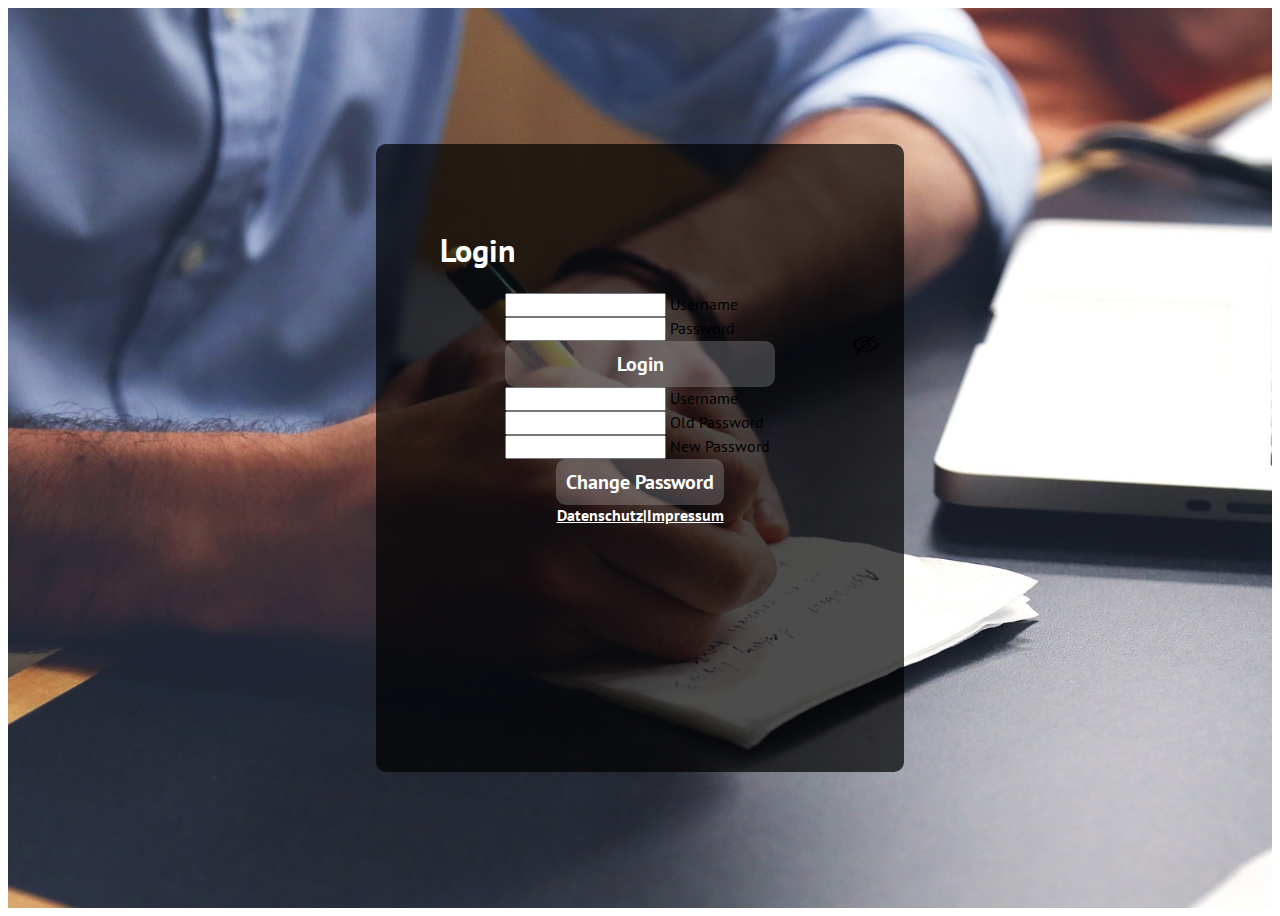
<file: index.html>
<!DOCTYPE html>
<html lang="de">

<head>
    <meta charset="UTF-8">
    <meta http-equiv="X-UA-Compatible" content="IE=edge">
    <meta name="viewport" content="width=device-width, initial-scale=1.0">
    <title>Join-Login</title>
    <link href="https://cdn.jsdelivr.net/npm/bootstrap@5.2.0/dist/css/bootstrap.min.css" rel="stylesheet" integrity="sha384-gH2yIJqKdNHPEq0n4Mqa/HGKIhSkIHeL5AyhkYV8i59U5AR6csBvApHHNl/vI1Bx" crossorigin="anonymous">
    <link rel="icon" href="img/joinlogo.png">
    <link rel="stylesheet" href="css/style.css">
    <link rel="stylesheet" href="css/fonts.css">
    <script src="/scripts/mini_backend.js"></script>
    <script src="/scripts/script.js"></script>
    <script src="scripts/addTask.js"></script>
</head>

<body onload="loadDataBase()" class="flex-center">
    <img class="img-design" src="img/background.jpg" alt="">
    <div class="login-container">
        <h1 class="mb-3"><b>Login</b></h1>
        <form id="loginScreen" onsubmit="login(); return false;" class="form-design">
            <div class="form-floating mb-3">
                <input id="userName" type="text" class="form-control" required>
                <label for="floatingInput">Username</label>
            </div>
            <div class="form-floating mb-3">
                <input id="userPassword" type="password" class="form-control" value="" required>
                <label for="userPassword">Password</label>
                <span class="password-design" onclick="password_show_hide();">
                    <img class="eye-img-design d-none" id="show_eye" src="img/show.png" alt="">
                    <img class="eye-img-design" id="hide_eye" src="img/hide.png" alt="">
                </span>
            </div>
            <button class="form-floating login-btn-design"><b>Login</b></button>
            <span id="noUser" class="mb-3 mt-3 d-none ">Your username or password is incorrect.</span>
        </form>
        <form id="changePasswordScreen" onsubmit="changePassword(); return false;" class="form-design d-none">
            <div class="form-floating mb-3">
                <input id="checkUserName" type="text" class="form-control" required>
                <label for="floatingInput">Username</label>
            </div>
            <div class="form-floating mb-3">
                <input id="oldPassword" type="password" class="form-control" value="" required>
                <label for="floatingPassword">Old Password</label>
            </div>
            <div class="form-floating mb-3">
                <input id="newUserPassword" type="password" class="form-control" value="" required>
                <label for="floatingPassword">New Password</label>
            </div>
            <button class="login-btn-design"><b>Change Password</b></button>
        </form>
        <div id="extras" class="flex-center mt-5">
            <a class="extra me-4" href="datenschutz.html" target="_blank">Datenschutz</a>
            <span class="line me-4">|</span>
            <a class="extra" href="impressum.html" target="_blank">Impressum</a>
        </div>
    </div>
</body>



</html>
</file>
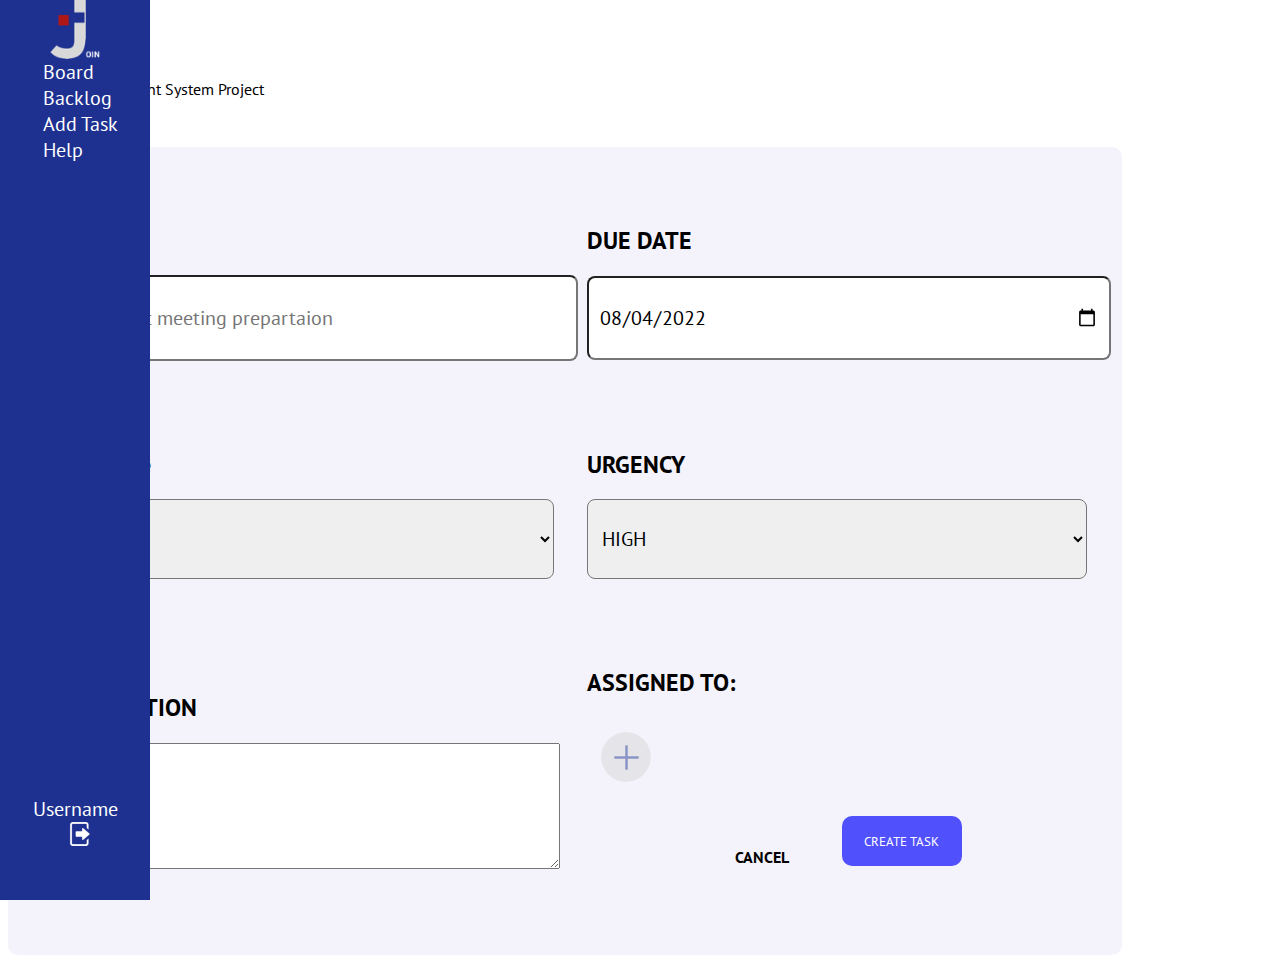
<file: addTask.html>
<!DOCTYPE html>
<html lang="de">

<head>
    <meta charset="UTF-8">
    <meta http-equiv="X-UA-Compatible" content="IE=edge">
    <meta name="viewport" content="width=device-width, initial-scale=1.0">
    <title>add Task</title>
    <link rel="icon" href="img/joinlogo.png">
    <link href="https://cdn.jsdelivr.net/npm/bootstrap@5.2.0/dist/css/bootstrap.min.css" rel="stylesheet"
        integrity="sha384-gH2yIJqKdNHPEq0n4Mqa/HGKIhSkIHeL5AyhkYV8i59U5AR6csBvApHHNl/vI1Bx" crossorigin="anonymous">
    <link rel="icon" href="img/joinlogo.png">
    <link rel="stylesheet" href="css/style.css">
    <link rel="stylesheet" href="css/fonts.css">
    <link rel="stylesheet" href="css/board.css">
    <link rel="stylesheet" href="templates/header.css">
    <link rel="stylesheet" href="css/addtask.css">
    <script src="/scripts/mini_backend.js"></script>
    <script src="/scripts/script.js"></script>
    <script src="scripts/addTask.js"></script>
    <script src="scripts/board.js"></script>
    <script src="templates/includeHTML.js"></script>
    <script src="templates/header.js"></script>
</head>



<body class="d-flex" onload="init(); loadDataBase();">

    <div class="header-include-html" include-html="templates/header.html">
    </div>

    <div class="mainAddTaskContainer py-4 px-3">

        <div class="addTask-headline">
            <h2 class="mb-0 fw-bold">Add Task</h2>
            <span class="text-primary">Learning Management System Project</span>
        </div>
        <div class=" addTask content-bg">
            <form onsubmit="createdTask(); return false">
                <div class="inputFielder">
                    <h2 class="w-50 fs-5 fw-bold text-primary">Title</h2>
                    <input required type="text" placeholder="Managent meeting prepartaion" name="" id="title">
                </div>
                <div class="inputFielder">
                    <h2 class="w-50 fs-5 fw-bold text-primary"> DUE DATE</h2>
                    <input required type="date" value="2022-08-04" name="" id="date">
                </div>

                <div class="inputFielder">
                    <h2 class="w-50 fs-5 fw-bold text-primary">Categorie</h2>
                    <select id="categorie" size="1">
                        <option>Sale</option>
                        <option>Product</option>
                        <option>Marketing</option>
                    </select>
                </div>
                <div class="inputFielder">
                    <h2 class="w-50 fs-5 fw-bold text-primary">URGENCY</h2>
                    <select id="prio" size="1">
                        <option>HIGH</option>
                        <option>MIDDLE</option>
                        <option>LOW</option>
                    </select>
                </div>
                <div class="inputFielder">
                    <h2 class="w-50 fs-5 fw-bold text-primary">DESCRIPTION</h2>
                    <textarea required name="" cols="50" id="description"></textarea>
                </div>

                <div class="inputFielder assignedContainer">
                    <h2 class="fs-5 fw-bold text-primary">ASSIGNED TO: <span id="AssignedName"></span> </h2>
                    <div class="assign-to-design"><img class="avatar" src="img/icon plus.png" onclick="EmployeePicker()"
                            alt="">
                        <div class="all-users-design">
                            <ul id="NameFromEmployess"></ul>
                        </div>
                        <div class="buttons">
                            <a href="addTask.html">
                                <p class="cancelButton">CANCEL</p>
                            </a>
                            <button disabled id="createdButton" class="createButton">CREATE TASK</button>
                        </div>
                    </div>
                </div>
            </form>
        </div>
    </div>

</body>

</html>
</file>
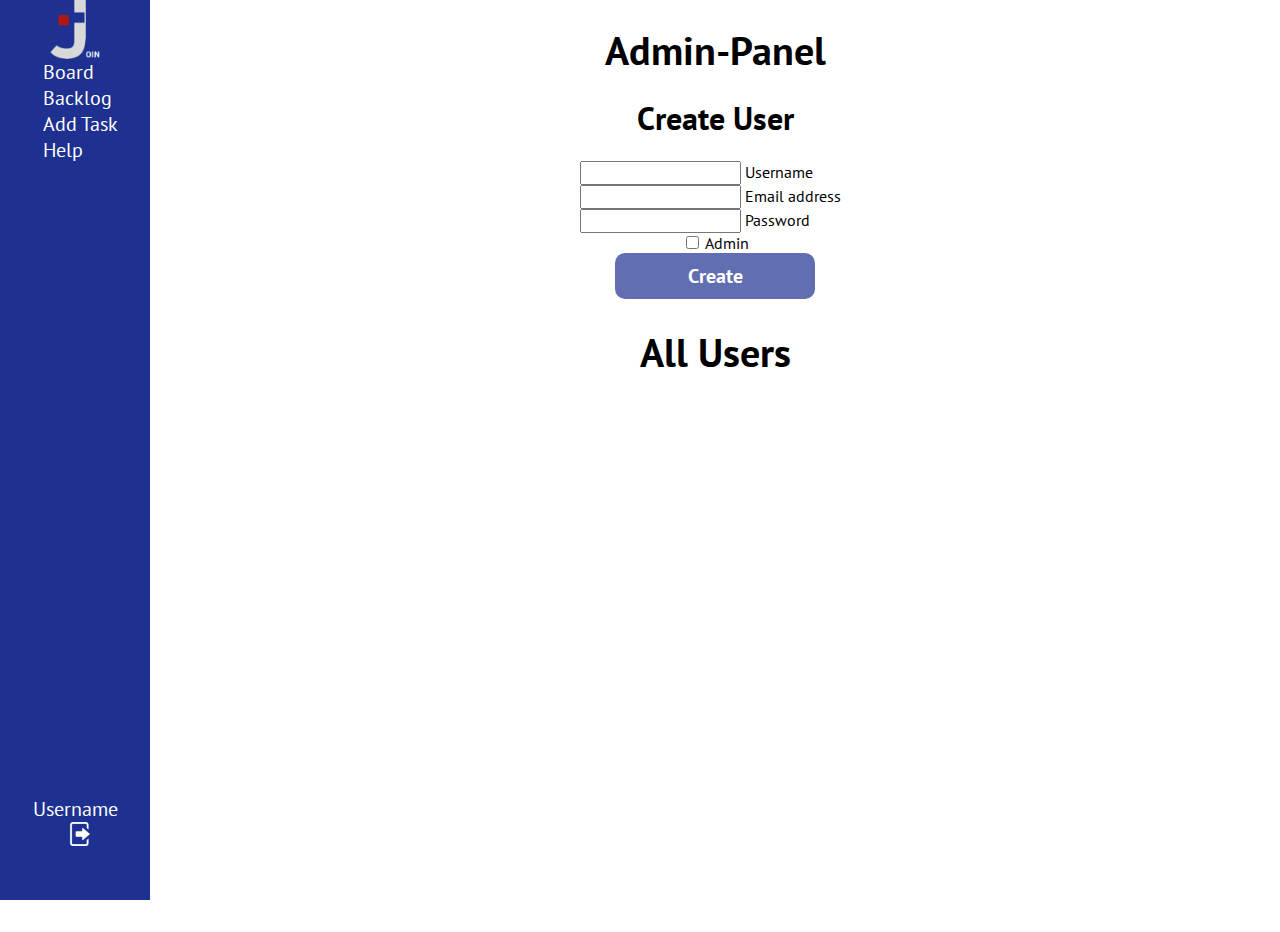
<file: admin-panel.html>
<!DOCTYPE html>
<html lang="en">

<head>
    <meta charset="UTF-8">
    <meta http-equiv="X-UA-Compatible" content="IE=edge">
    <meta name="viewport" content="width=device-width, initial-scale=1.0">
    <title>Join-Admin-Panel</title>
    <link rel="icon" href="img/joinlogo.png">
    <link href="https://cdn.jsdelivr.net/npm/bootstrap@5.2.0/dist/css/bootstrap.min.css" rel="stylesheet"
        integrity="sha384-gH2yIJqKdNHPEq0n4Mqa/HGKIhSkIHeL5AyhkYV8i59U5AR6csBvApHHNl/vI1Bx" crossorigin="anonymous">
    <link rel="stylesheet" href="css/style.css">
    <link rel="stylesheet" href="css/fonts.css">
    <link rel="stylesheet" href="templates/header.css">

    <script src="/scripts/mini_backend.js"></script>
    <script src="/scripts/script.js"></script>
    <script src="templates/includeHTML.js"></script>
    <script src="templates/header.js"></script>

</head>

<body onload="init(); loadDataBaseForPanel();">
    <div include-html="templates/header.html"></div>
    <div class="admin-panel-container">
        <span class="text-design mb-3"><b>Admin-Panel</b></span>
        <div class="admin-panel-inline-container">
            <div class="me-5 input-container">
                <h1 class="mb-3 flex-only-center">Create User</h1>
                <form onsubmit="createUser(); return false;" class="mb-3">
                    <div class="form-floating mb-3">
                        <input name="name" id="newUserName" type="text" class="form-control">
                        <label for="floatingInput">Username</label>
                    </div>
                    <div class="form-floating mb-3">
                        <input name="email" id="newUserEmail" type="email" class="form-control">
                        <label for="floatingInput">Email address</label>
                    </div>
                    <div class="form-floating">
                        <input name="password" id="newUserPassword" type="password" class="form-control">
                        <label for="floatingPassword">Password</label>
                    </div>
                    <div class="flex-only-center mt-3">
                        <div class="form-check">
                            <input id="isAdmin" class="form-check-input" type="checkbox">
                            <label class="form-check-label" for="flexCheckDefault">Admin</label>
                        </div>
                    </div>
                    <div class="flex-only-center">
                        <button class="create-btn-design mt-3 mb-3"><b>Create</b></button>
                    </div>
                </form>
            </div>

            <div class="all-users-container">
                <h1 class="text-design mb-3 flex-only-center">All Users </h1>
                <div class="flex-around">
                    <div id="allUsers"></div>
                </div>
            </div>
        </div>
    </div>
</body>

</html>
</file>
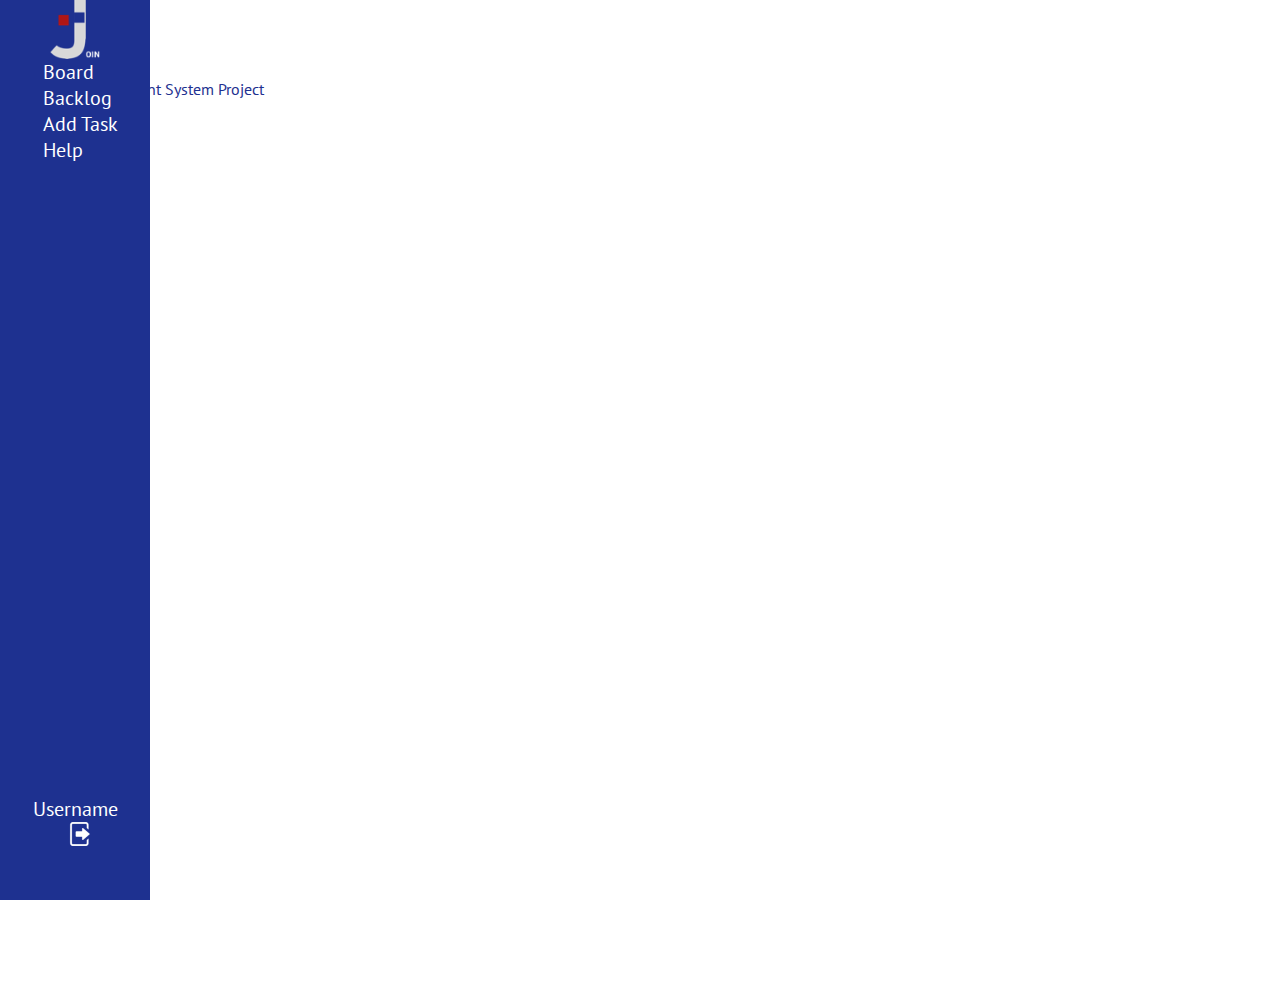
<file: backlog.html>
<!DOCTYPE html>
<html lang="en">

<head>
    <meta charset="UTF-8">
    <meta http-equiv="X-UA-Compatible" content="IE=edge">
    <meta name="viewport" content="width=device-width, initial-scale=1.0">
    <title>Join</title>
    <link rel="icon" href="img/joinlogo.png">
    <link href="https://cdn.jsdelivr.net/npm/bootstrap@5.2.0/dist/css/bootstrap.min.css" rel="stylesheet"
        integrity="sha384-gH2yIJqKdNHPEq0n4Mqa/HGKIhSkIHeL5AyhkYV8i59U5AR6csBvApHHNl/vI1Bx" crossorigin="anonymous">
    <link rel="stylesheet" href="css/style.css">
    <link rel="stylesheet" href="css/fonts.css">
    <link rel="stylesheet" href="templates/header.css">
    <script src="/scripts/mini_backend.js"></script>
    <script src="/scripts/script.js"></script>
    <script src="/scripts/addTask.js"></script>
    <script src="/scripts/backlog.js"></script>
    <script src="/templates/includeHTML.js"></script>
    <script src="/templates/header.js"></script>

</head>

<body class="d-flex" onload="init(); loadDataBase(); loadBacklog();">
    <div include-html="templates/header.html" class="header-template"></div>
    <main class="bl-w-100 pt-4 px-3">
        <!-- HEADER -->
        <div class="pb-5">
            <h2 class="mb-0 fw-bold">Backlog</h2>
            <span class="primary-text">Learning Management System Project</span>
        </div>
        <div class="d-flex justify-content-between">
            <div class="bl-w-50 d-flex">
                <h3 class="bl-w-75 fs-5 fw-bold primary-text">ASSIGNED TO</h3>
                <h3 class="bl-w-25 fs-5 fw-bold primary-text d-flex justify-content-center">CATEGORY</h3>
            </div>
            <h3 class="h-details w-50 fs-5 fw-bold primary-text d-flex justify-content-end">DETAILS</h3>
        </div>
        <!-- MAIN-CONTENT -->
        <div id="bl-content" style="height: calc(100vh - 166.39px); overflow-y: auto;">
            <!-- JAVASCRIPT RENDERING -->
        </div>
    </main>
</body>

</html>
</file>
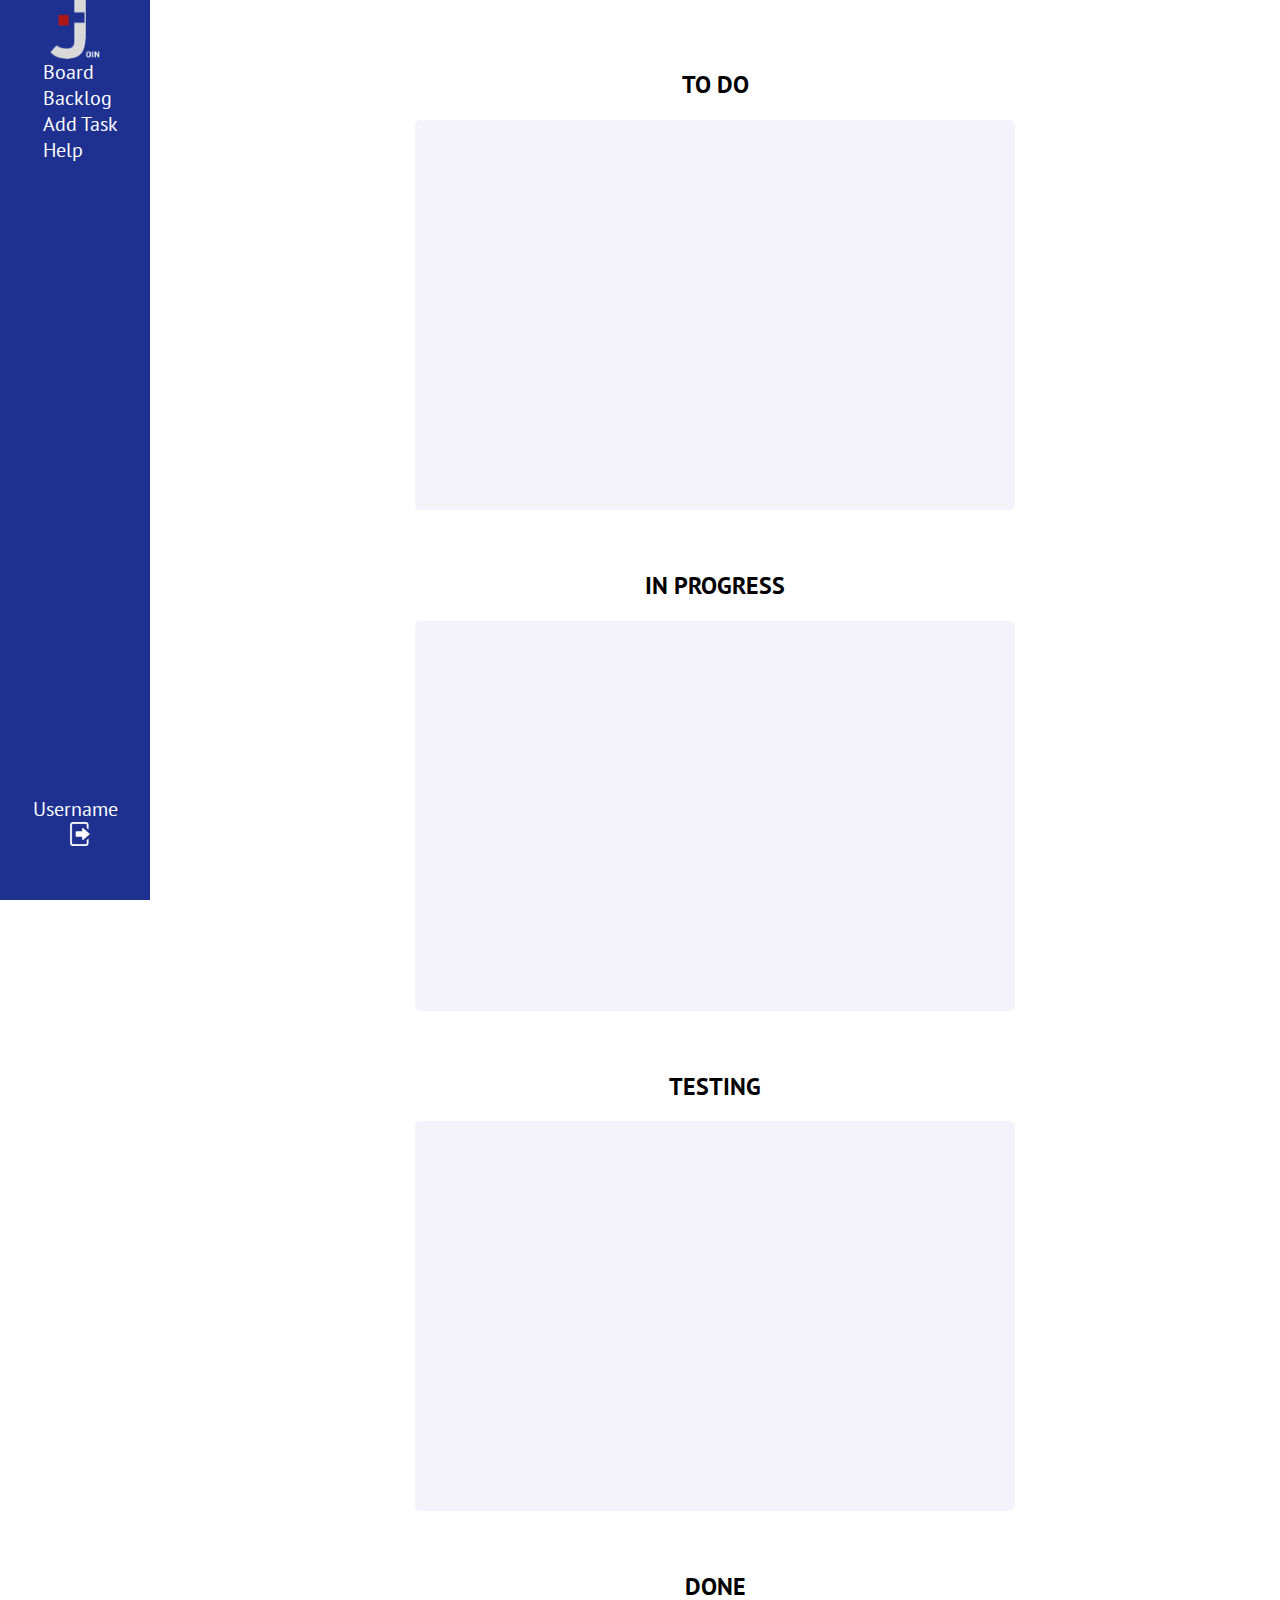
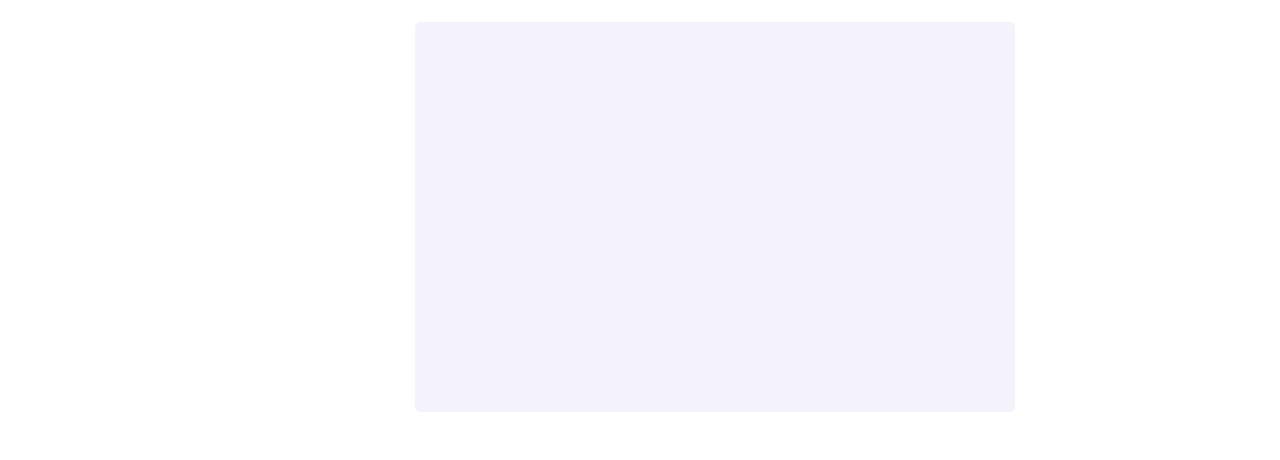
<file: board.html>
<!DOCTYPE html>
<html lang="de">

<head>
    <meta charset="UTF-8">
    <meta http-equiv="X-UA-Compatible" content="IE=edge">
    <meta name="viewport" content="width=device-width, initial-scale=1.0">
    <title>Join</title>
    <link href="https://cdn.jsdelivr.net/npm/bootstrap@5.2.0/dist/css/bootstrap.min.css" rel="stylesheet"
        integrity="sha384-gH2yIJqKdNHPEq0n4Mqa/HGKIhSkIHeL5AyhkYV8i59U5AR6csBvApHHNl/vI1Bx" crossorigin="anonymous">
    <link rel="icon" href="img/joinlogo.png">
    <link rel="stylesheet" href="css/style.css">
    <link rel="stylesheet" href="css/fonts.css">
    <link rel="stylesheet" href="css/board.css">
    <link rel="stylesheet" href="templates/header.css">
    <script src="/scripts/mini_backend.js"></script>
    <script src="/scripts/script.js"></script>
    <script src="/scripts/board.js"></script>
    <script src="/scripts/addTask.js"></script>
    <script src="templates/includeHTML.js"></script>
    <script src="templates/header.js"></script>
</head>

<body onload="init(); loadDataBase(); loadAllTask(); loadBoard();">
    <div class="board">
        <div class="header-include-html" include-html="templates/header.html">
        </div>
        <div class=" all-boxes">
            <div class="div-todo-progress">
                <div class="board-box">
                    <div class="text-center">
                        <h2>
                            <b>
                                TO DO
                            </b>
                        </h2>
                    </div>
                    <div class="box-frame-top">
                    </div>
                    <div class="board-content" id="todo" ondrop="moveto('todo')" ondragover="allowDrop(event)">
                    </div>
                    <div class="box-frame-bottom">
                    </div>
                </div>
                <div class="board-box">
                    <div class="text-center">
                        <h2>
                            <b>
                                IN PROGRESS
                            </b>
                        </h2>
                    </div>
                    <div class="box-frame-top">
                    </div>
                    <div class="board-content" id="inProgress" ondrop="moveto('inProgress')" ondragover="allowDrop(event)">
                    </div>
                    <div class="box-frame-bottom">
                    </div>
                </div>
            </div>
            <div class="div-testing-Done">
                <div class="board-box">
                    <div class="text-center">
                        <h2>
                            <b>
                                TESTING
                            </b>
                        </h2>
                    </div>
                    <div class="box-frame-top">
                    </div>
                    <div class="board-content" id="testing" ondrop="moveto('testing')" ondragover="allowDrop(event)">
                    </div>
                    <div class="box-frame-bottom">
                    </div>
                </div>
                <div class="board-box">
                    <div class="text-center">
                        <h2>
                            <b>
                                DONE
                            </b>
                        </h2>
                    </div>
                    <div class="box-frame-top">
                    </div>
                    <div class="board-content" id="done" ondrop="moveto('done')" ondragover="allowDrop(event)">
                    </div>
                    <div class="box-frame-bottom">
                    </div>
                </div>
            </div>
        </div>
    </div>
</body>

</html>
</file>
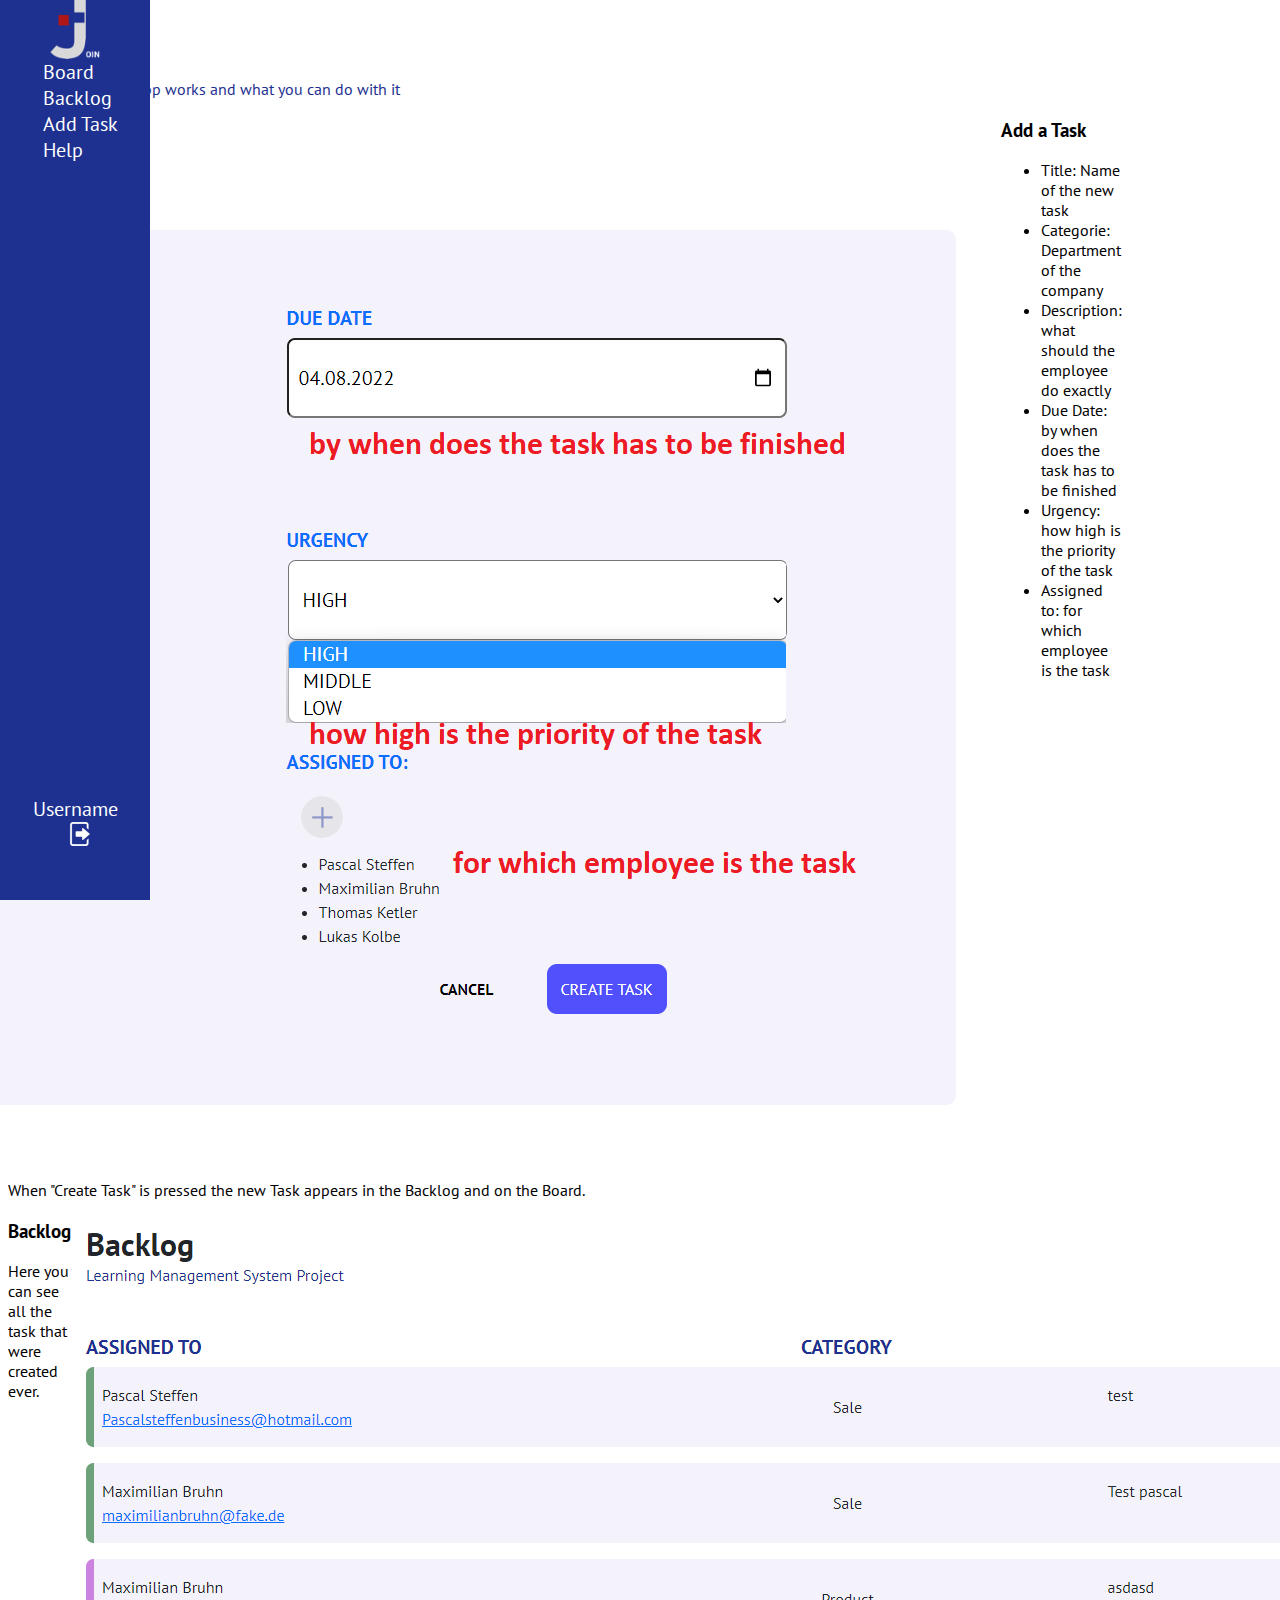
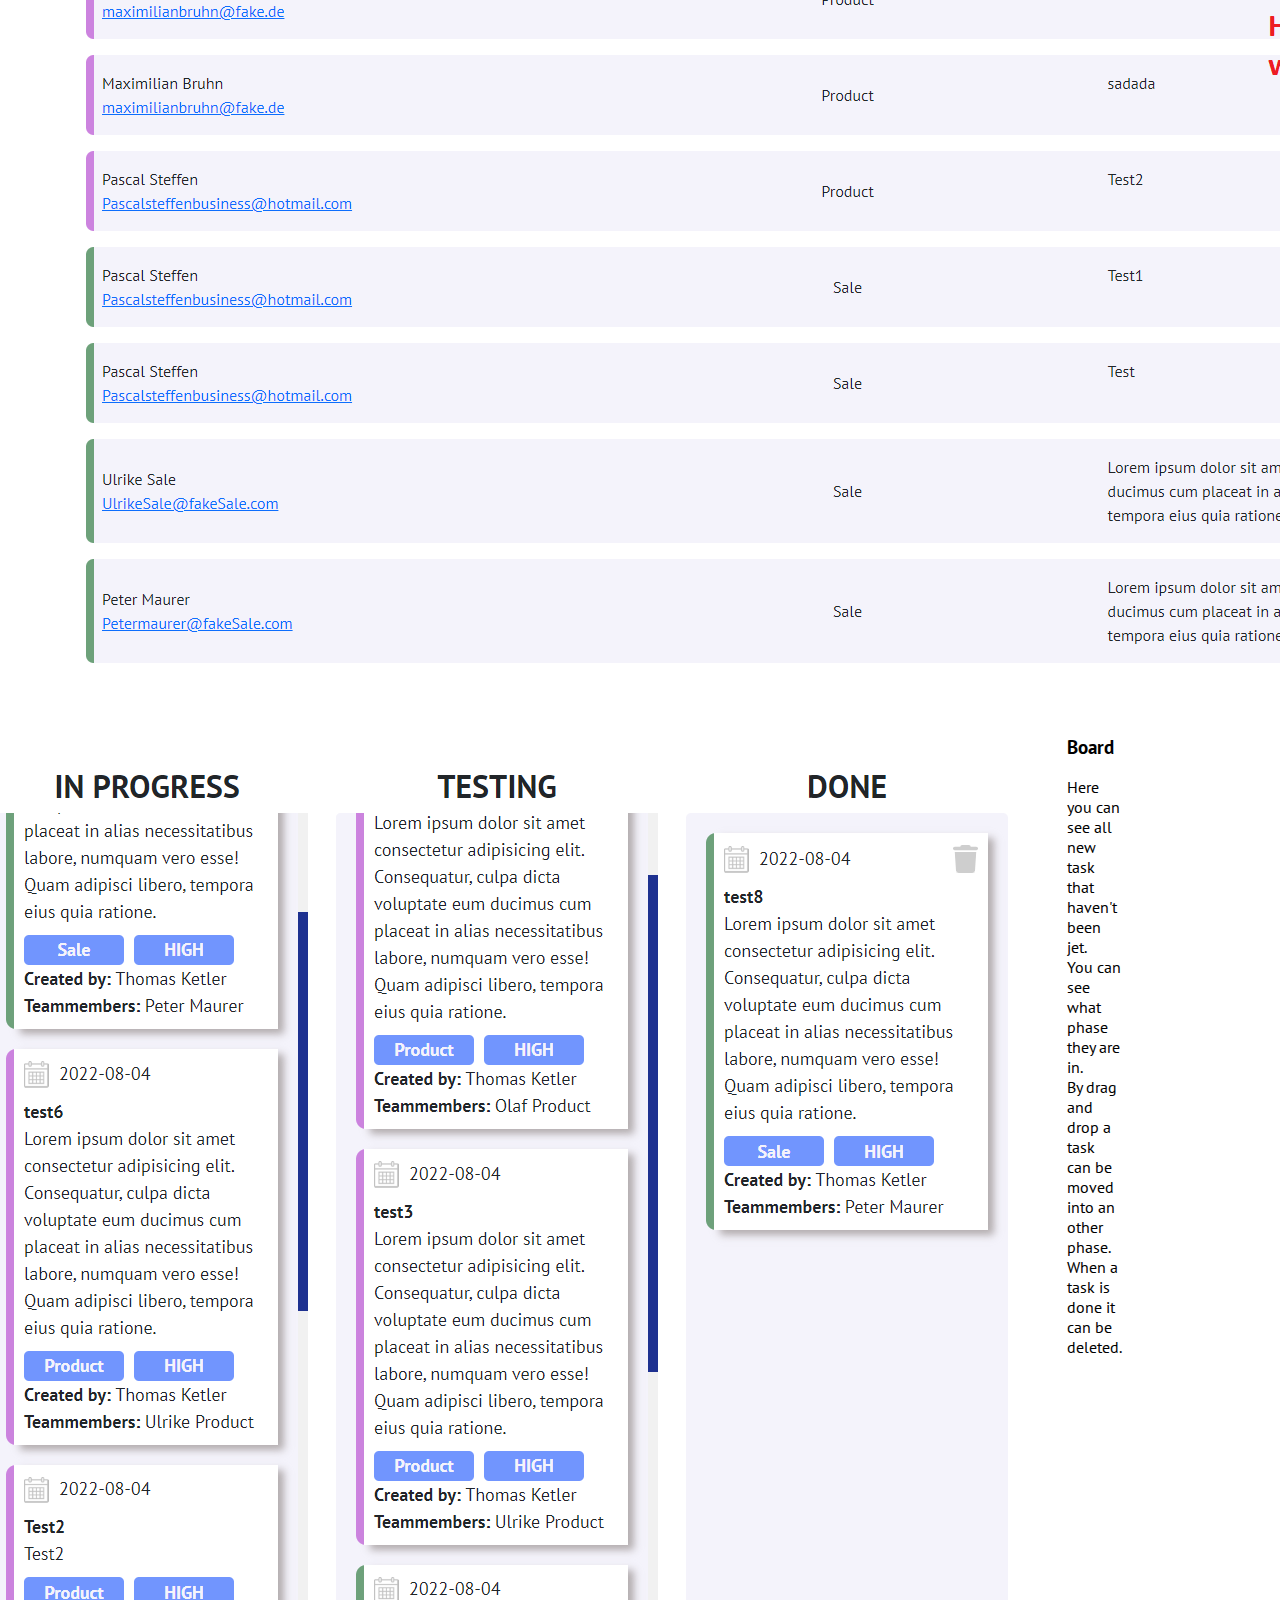
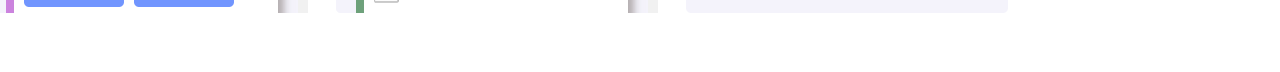
<file: help.html>
<!DOCTYPE html>
<html lang="en">

<head>
    <meta charset="UTF-8">
    <meta http-equiv="X-UA-Compatible" content="IE=edge">
    <meta name="viewport" content="width=device-width, initial-scale=1.0">
    <title>Help</title>
    <link rel="icon" href="img/joinlogo.png">
    <link href="https://cdn.jsdelivr.net/npm/bootstrap@5.2.0/dist/css/bootstrap.min.css" rel="stylesheet"
        integrity="sha384-gH2yIJqKdNHPEq0n4Mqa/HGKIhSkIHeL5AyhkYV8i59U5AR6csBvApHHNl/vI1Bx" crossorigin="anonymous">
    <link rel="stylesheet" href="css/style.css">
    <link rel="stylesheet" href="css/fonts.css">
    <link rel="stylesheet" href="templates/header.css">
    <script src="/scripts/mini_backend.js"></script>
    <script src="/scripts/script.js"></script>
    <script src="/scripts/board.js"></script>
    <script src="/scripts/addTask.js"></script>
    <script src="templates/includeHTML.js"></script>
    <script src="templates/header.js"></script>
</head>

<body class="d-flex" onload="init(); loadDataBase(); loadAllTask();">
    <div include-html="templates/header.html" class="header-template"></div>
    <main class="bl-w-100 pt-4 px-3">
        <div class="pb-3">
            <h2 class="mb-0 fw-bold">How to...</h2>
            <span class="primary-text">Example how this app works and what you can do with it</span>
        </div>
        <div class="help-box-1">
            <div>
                <h3 class="mb-3">Add a Task</h3>
                <ul>
                    <li>Title: Name of the new task</li>
                    <li>Categorie: Department of the company</li>
                    <li>Description: what should the employee do exactly </li>
                    <li>Due Date: by when does the task has to be finished</li>
                    <li>Urgency: how high is the priority of the task</li>
                    <li>Assigned to: for which employee is the task</li>
                </ul>
            </div>
            <img class="w-75" src="img/help-addtask2.png">
        </div>
        <span>When "Create Task" is pressed the new Task appears in the Backlog and on the Board.</span>
        <div class="help-box-2 mt-4">
            <div>
                <h3 class="mb-3">Backlog</h3>
                <span>Here you can see all the task that were created ever.</span>
            </div>
            <img class="w-75" src="img/help-backlog2.png">
        </div>
        <div class="help-box-1 mt-4">
            <div>
                <h3 class="mb-3">Board</h3>
                <span>Here you can see all new task that haven't been jet.</span><br>
                <span>You can see what phase they are in.</span><br>
                <span>By drag and drop a task can be moved into an other phase.</span><br>
                <span>When a task is done it can be deleted.</span><br>

            </div>
            <img class="w-75" src="img/help-board.png">
        </div>
    </main>

</body>

</html>
</file>
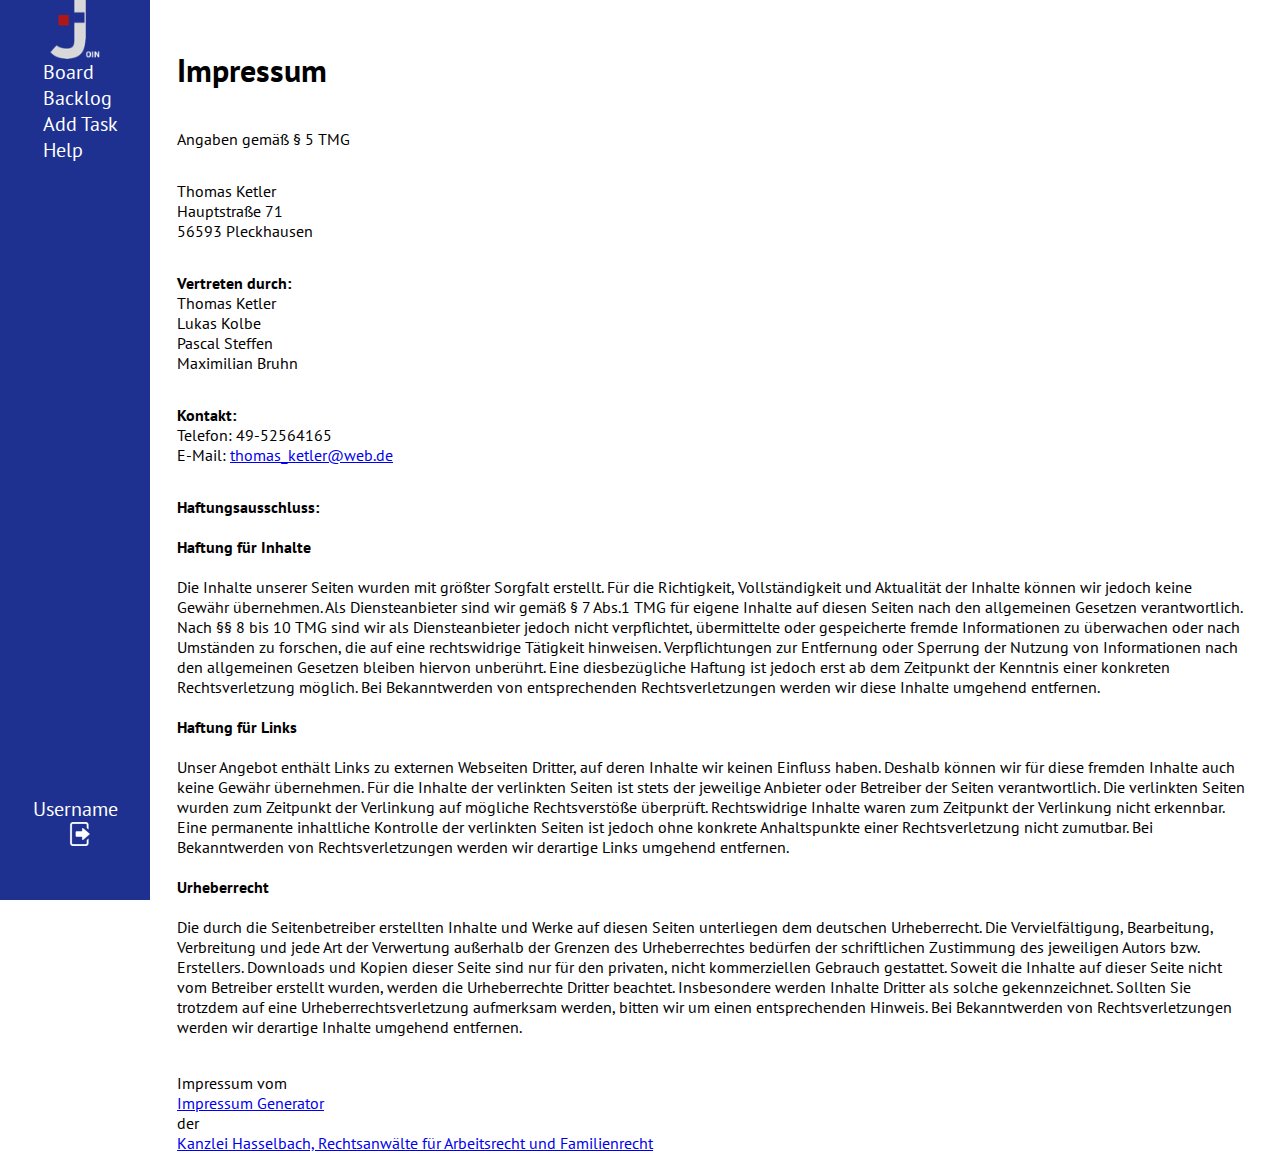
<file: Impressum.html>
<!DOCTYPE html>
<html lang="en">

<head>
    <meta charset="UTF-8">
    <meta http-equiv="X-UA-Compatible" content="IE=edge">
    <meta name="viewport" content="width=device-width, initial-scale=1.0">
    <title>Impressum</title>
    <link href="https://cdn.jsdelivr.net/npm/bootstrap@5.2.0/dist/css/bootstrap.min.css" rel="stylesheet"
        integrity="sha384-gH2yIJqKdNHPEq0n4Mqa/HGKIhSkIHeL5AyhkYV8i59U5AR6csBvApHHNl/vI1Bx" crossorigin="anonymous">
    <link rel="icon" href="img/joinlogo.png">
    <link rel="stylesheet" href="css/board.css">
    <link rel="stylesheet" href="css/style.css">
    <link rel="stylesheet" href="css/fonts.css">
    <link rel="stylesheet" href="templates/header.css">
    <script src="templates/includeHTML.js"></script>
    <script src="templates/header.js"></script>
</head>

<body onload="init()">
    <div class="board">
        <div class="header-include-html" include-html="templates/header.html">
        </div>
        <div class="header-impressum-datenschutz word-wrap">
            <h1>
                Impressum
            </h1>
            <p>
                Angaben gemäß § 5 TMG
            </p>
            <p>
                Thomas Ketler <br>
                Hauptstraße 71 <br>
                56593 Pleckhausen <br>
            </p>
            <p>
                <strong>
                    Vertreten durch:
                </strong><br>
                Thomas Ketler<br>
                Lukas Kolbe<br>
                Pascal Steffen<br>
                Maximilian Bruhn<br>
            </p>
            <p>
                <strong>
                    Kontakt:
                </strong><br>
                Telefon: 49-52564165<br>
                E-Mail:
                <a href='mailto:thomas_ketler@web.de'>thomas_ketler@web.de</a></br>
            </p>
            <p>
                <strong>
                    Haftungsausschluss: </strong><br>
                <br><strong>
                    Haftung für Inhalte
                </strong><br>
                <br>
                Die Inhalte unserer Seiten wurden mit größter Sorgfalt erstellt. Für die Richtigkeit, Vollständigkeit
                und Aktualität der Inhalte können wir
                jedoch keine Gewähr übernehmen. Als Diensteanbieter sind wir gemäß § 7 Abs.1 TMG für eigene Inhalte auf
                diesen Seiten nach den allgemeinen
                Gesetzen verantwortlich. Nach §§ 8 bis 10 TMG sind wir als Diensteanbieter jedoch nicht verpflichtet,
                übermittelte oder gespeicherte fremde
                Informationen zu überwachen oder nach Umständen zu forschen, die auf eine rechtswidrige Tätigkeit
                hinweisen. Verpflichtungen zur Entfernung
                oder Sperrung der Nutzung von Informationen nach den allgemeinen Gesetzen bleiben hiervon unberührt.
                Eine diesbezügliche Haftung ist jedoch
                erst ab dem Zeitpunkt der Kenntnis einer konkreten Rechtsverletzung möglich. Bei Bekanntwerden von
                entsprechenden Rechtsverletzungen werden
                wir diese Inhalte umgehend entfernen.
                <br><br><strong>
                    Haftung für Links
                </strong><br><br>
                Unser Angebot enthält Links zu externen Webseiten Dritter, auf deren Inhalte wir keinen Einfluss haben.
                Deshalb können wir für diese fremden
                Inhalte auch keine Gewähr übernehmen. Für die Inhalte der verlinkten Seiten ist stets der jeweilige
                Anbieter oder Betreiber der Seiten verantwortlich.
                Die verlinkten Seiten wurden zum Zeitpunkt der Verlinkung auf mögliche Rechtsverstöße überprüft.
                Rechtswidrige Inhalte waren zum Zeitpunkt der Verlinkung
                nicht erkennbar. Eine permanente inhaltliche Kontrolle der verlinkten Seiten ist jedoch ohne konkrete
                Anhaltspunkte einer Rechtsverletzung nicht zumutbar.
                Bei Bekanntwerden von Rechtsverletzungen werden wir derartige Links umgehend entfernen.
                <br><br><strong>
                    Urheberrecht
                </strong><br><br>
                Die durch die Seitenbetreiber erstellten Inhalte und Werke auf diesen Seiten unterliegen dem deutschen
                Urheberrecht. Die Vervielfältigung, Bearbeitung,
                Verbreitung und jede Art der Verwertung außerhalb der Grenzen des Urheberrechtes bedürfen der
                schriftlichen Zustimmung des jeweiligen Autors bzw. Erstellers.
                Downloads und Kopien dieser Seite sind nur für den privaten, nicht kommerziellen Gebrauch gestattet.
                Soweit die Inhalte auf dieser Seite nicht vom Betreiber
                erstellt wurden, werden die Urheberrechte Dritter beachtet. Insbesondere werden Inhalte Dritter als
                solche gekennzeichnet. Sollten Sie trotzdem auf eine
                Urheberrechtsverletzung aufmerksam werden, bitten wir um einen entsprechenden Hinweis. Bei Bekanntwerden
                von Rechtsverletzungen werden wir derartige Inhalte umgehend entfernen.
            </p><br>
            Impressum vom
            <a href="https://www.impressum-generator.de">
                Impressum Generator
            </a>
            der
            <a href="https://www.kanzlei-hasselbach.de/">
                Kanzlei Hasselbach, Rechtsanwälte für Arbeitsrecht und Familienrecht
            </a>
        </div>
    </div>
</body>

</html>
</file>
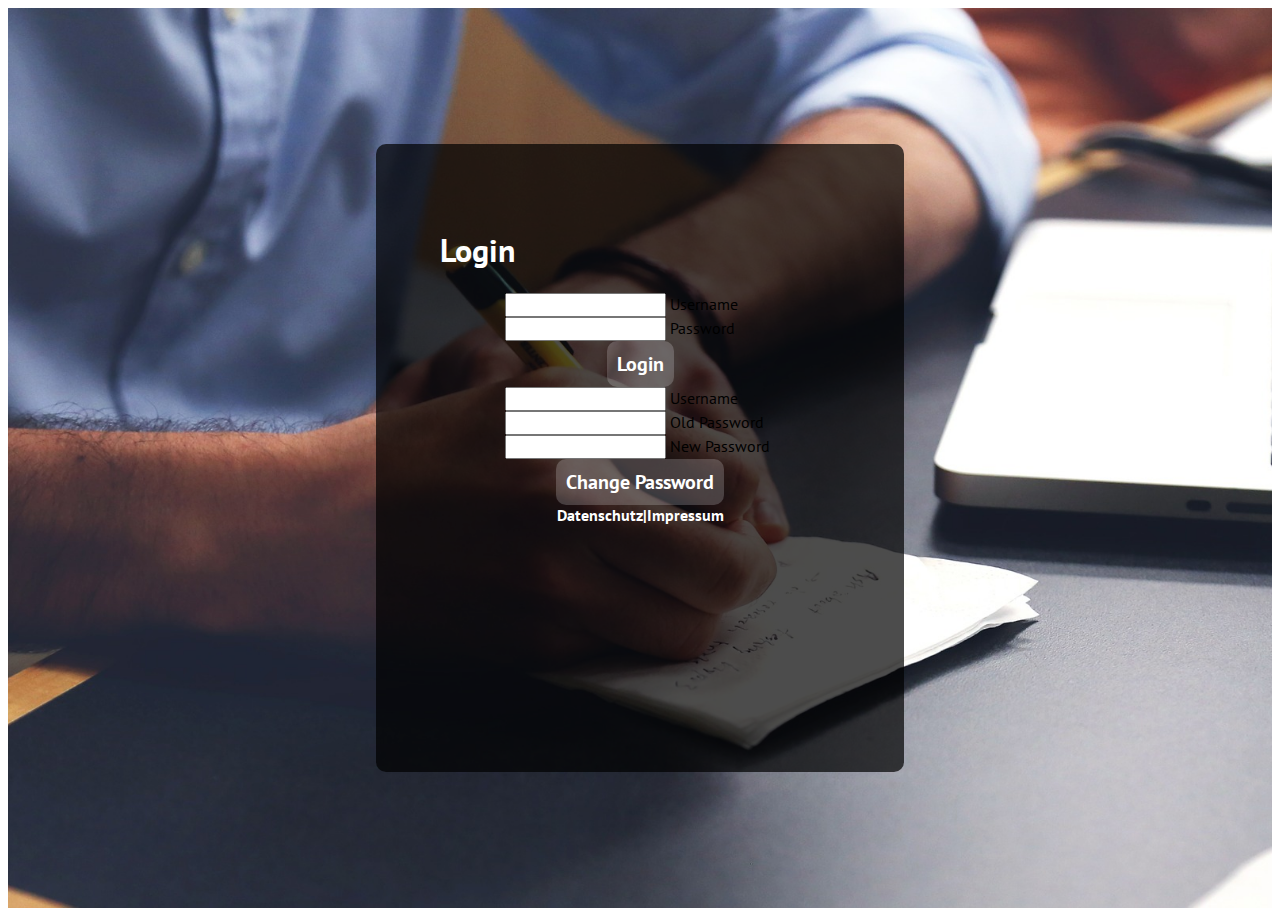
<file: login.html>
<!DOCTYPE html>
<html lang="de">

<head>
    <meta charset="UTF-8">
    <meta http-equiv="X-UA-Compatible" content="IE=edge">
    <meta name="viewport" content="width=device-width, initial-scale=1.0">
    <title>Join-Login</title>
    <link href="https://cdn.jsdelivr.net/npm/bootstrap@5.2.0/dist/css/bootstrap.min.css" rel="stylesheet" integrity="sha384-gH2yIJqKdNHPEq0n4Mqa/HGKIhSkIHeL5AyhkYV8i59U5AR6csBvApHHNl/vI1Bx" crossorigin="anonymous">
    <link rel="icon" href="img/joinlogo.png">
    <link rel="stylesheet" href="css/style.css">
    <link rel="stylesheet" href="css/fonts.css">
    <script src="/scripts/mini_backend.js"></script>
    <script src="/scripts/script.js"></script>
    <script src="scripts/addTask.js"></script>
</head>

<body onload="loadDataBase()" class="flex-center">
    <img class="img-design" src="img/background.jpg" alt="">
    <div class="login-container">
        <h1 class="mb-3"><b>Login</b></h1>
        <form id="loginScreen" onsubmit="login(); return false;" class="form-design">
            <div class="form-floating mb-3">
                <input id="userName" type="text" class="form-control" id="floatingInput" required>
                <label for="floatingInput">Username</label>
            </div>
            <div class="form-floating mb-3">
                <input id="userPassword" type="password" class="form-control" id="floatingPassword" value="" required>
                <label for="floatingPassword">Password</label>
            </div>
            <button class="login-btn-design"><b>Login</b></button>
            <span id="noUser" class="mb-3 mt-3 d-none ">This user does not exist!</span>
        </form>
        <form id="changePasswordScreen" onsubmit="changePassword(); return false;" class="form-design d-none">
            <div class="form-floating mb-3">
                <input id="checkUserName" type="text" class="form-control" id="floatingInput" required>
                <label for="floatingInput">Username</label>
            </div>
            <div class="form-floating mb-3">
                <input id="oldPassword" type="password" class="form-control" id="floatingPassword" value="" required>
                <label for="floatingPassword">Old Password</label>
            </div>
            <div class="form-floating mb-3">
                <input id="newUserPassword" type="password" class="form-control" id="floatingPassword" value="" required>
                <label for="floatingPassword">New Password</label>
            </div>
            <button class="login-btn-design"><b>Change Password</b></button>
        </form>
        <div id="extras" class="flex-center mt-5">
            <span class="extra me-4">Datenschutz</span>
            <span class="line me-4">|</span>
            <span class="extra">Impressum</span>
        </div>
    </div>
</body>



</html>
</file>
<file: css/style.css>
* {
    font-family: 'PT Sans';
}

body {
    box-sizing: border-box;
}

.d-none {
    display: none;
}

.width-100 {
    width: 100%;
}

.text-center {
    text-align: center;
}

.flex-wrap {
    flex-wrap: wrap;
}

.word-wrap {
    word-wrap: break-word;
}

.align-center {
    align-items: center;
}

.object-fit {
    object-fit: contain;
}

.mr-10 {
    margin-right: 10px;
}

.mt-10 {
    margin-top: 10px;
}


/*Colors*/

.bg-blue {
    background-color: rgb(113, 149, 254);
}

.Product {
    background-color: rgb(204, 131, 223);
}

.Marketing {
    background-color: rgb(252, 176, 118);
}

.Sale {
    background-color: rgb(109, 161, 122);
}


/* Image */

.img-20 {
    width: 20px;
}

.img-25 {
    width: 25px;
}

.img-50 {
    width: 50px;
}

.img-75 {
    width: 75px;
}

.img-100 {
    width: 100px;
}

.img-150 {
    width: 150px;
}

.img-200 {
    width: 200px;
}

.img-250 {
    width: 250px;
}

.img-500 {
    width: 500px;
}


/* Backlog */

.primary-text {
    color: #1E3190;
}

.header-template {
    width: 150px;
}

.bl-task-box {
    padding-left: 8px;
    border-radius: 0.475rem;
}

.content-bg {
    background-color: #F4F3FB;
}

.bl-w-25 {
    width: 25%;
}

.bl-w-50 {
    width: 50%;
}

.bl-w-75 {
    width: 75%;
}

.bl-w-100 {
    width: calc(100% - 150px);
}

.pl {
    padding-left: 8vw;
}

.text-overflow {
    text-overflow: ellipsis;
}


/* Login */

.img-design {
    height: 100vh;
    width: 100%;
    object-fit: cover;
}

.login-container {
    position: absolute;
    z-index: 1;
    flex-direction: column;
    width: 400px;
    height: 500px;
    background-color: rgba(0, 0, 0, 0.7);
    padding: 64px;
    border-radius: 10px;
    overflow: hidden;
}

.login-container h1 {
    color: white;
}

.flex-center {
    display: flex;
    align-items: center;
    justify-content: center;
}

.form-design {
    display: flex;
    align-items: center;
    justify-content: center;
    flex-direction: column;
}

.input-design {
    padding: 8px;
    background-color: white;
    border-radius: 10px;
    border: none;
    outline: none;
}

.login-btn-design {
    font-size: 20px;
    padding: 10px;
    border-radius: 10px;
    border: none;
    outline: none;
    color: white;
    background-color: rgba(251, 252, 255, 0.2);
    transition: all 225ms ease-in-out;
}

.login-btn-design:hover {
    background-color: rgba(30, 49, 144, 1);
    transition: all 225ms ease-in-out;
}

.extra {
    font-weight: bold;
    color: white;
    transition: all 225ms ease-in-out;
    cursor: pointer;
}

.line {
    font-weight: bold;
    color: white;
}

.extra:hover {
    color: rgb(30, 49, 144);
    transition: all 225ms ease-in-out;
}

#noUser {
    color: white;
    text-align: center;
    padding: 8px;
    background-color: red;
    border-radius: 10px;
}


/* Admin-Panel */

.underline {
    border-bottom: 2px solid lightgray;
}

.admin-panel-container {
    display: flex;
    align-items: center;
    flex-direction: column;
    height: 100vh;
    padding-top: 16px;
    margin-left: 150px;
    overflow: hidden;
}

.admin-panel-inline-container {
    display: flex;
}

.text-design {
    font-size: 40px;
}

.create-btn-design {
    font-size: 20px;
    padding: 10px;
    border-radius: 10px;
    width: 200px;
    border: none;
    outline: none;
    color: white;
    background-color: rgba(30, 49, 144, 0.7);
    transition: all 225ms ease-in-out;
}

.delete-btn-design {
    font-size: 20px;
    padding: 10px;
    border-radius: 10px;
    width: 100px;
    border: none;
    outline: none;
    color: white;
    background-color: rgba(30, 49, 144, 0.7);
    transition: all 225ms ease-in-out;
}

.create-btn-design:hover,
.delete-btn-design:hover {
    background-color: rgba(30, 49, 144, 1);
    transition: all 225ms ease-in-out;
}

.flex-only-center {
    display: flex;
    justify-content: center;
}

.flex-left {
    display: flex;
    justify-items: center;
}

.flex-around {
    display: flex;
    align-items: center;
    justify-content: space-around;
}

.username-design {
    display: flex;
    align-items: center;
    flex-direction: column;
}

.username-text-design {
    font-size: 24px;
    font-weight: bold;
}

#allUsers {
    display: table-caption;
}

.width-200px {
    width: 200px;
}

.width-225px {
    width: 225px;
}

.form-floating {
    width: 270px;
}

#isAdmin {
    cursor: pointer;
}

.alert {
    display: flex;
    align-items: center;
    justify-content: center;
    transform: scale(1);
    transition: all 225ms ease-in-out;
}

.transform {
    transform: scale(0);
    transition: all 225ms ease-in-out;
}

.all-users-container {
    float: right;
    height: 700px;
    overflow: auto;
}

.password-design {
    position: absolute;
    top: 30%;
    right: 5%;
}

.eye-img-design {
    width: 25px;
    cursor: pointer;
}


/*Section Impressum & Datenschutz*/

.header-impressum-datenschutz {
    width: calc(100% - 150px);
    display: flex;
    flex-direction: column;
    padding-left: 25px;
    padding-right: 25px;
    margin-top: 20px;
}


/*HELP*/

.help-box-1 {
    display: flex;
    flex-direction: row-reverse;
}

.help-box-2 {
    display: flex;
}

@media (max-width: 768px) {
    .header-impressum-datenschutz {
        width: calc(100% - 0px);
        margin-top: 150px;
    }
    .bl-w-25 {
        width: 50%;
    }
    .bl-w-50 {
        width: 100%;
    }
    .bl-w-75 {
        width: 50%;
    }
    .pl {
        padding-left: 0;
    }
    .h-details {
        display: none !important;
    }
    .rs-mt {
        margin-top: 15px;
    }
    .header-template {
        width: 0;
    }
    .bl-w-100 {
        width: 100%;
        margin-top: 100px;
    }
    .admin-panel-container {
        margin-top: 100px;
        margin-left: 0 !important;
    }
}

@media (max-width: 950px) {
    .help-box-1 {
        display: block;
    }
    .help-box-1 img {
        width: 100% !important;
    }
    .help-box-2 {
        display: block;
    }
    .help-box-2 img {
        width: 100% !important;
    }
}

@media (max-width: 1030px) {
    .admin-panel-container {
        margin-top: 100px;
    }
    .flex-left {
        display: inline-grid !important;
        justify-items: center;
        text-align: center;
    }
    .flex-left button {
        margin: 0 !important;
    }
    .flex-around {
        display: unset !important;
    }
    .delete-btn-container {
        margin-bottom: 1rem !important;
    }
}

@media (max-width: 1345px) {
    .admin-panel-inline-container {
        display: flex;
        align-items: center;
        flex-direction: column;
    }
    .admin-panel-container {
        overflow: unset !important;
    }
    .input-container {
        margin: 0 !important;
    }
    .all-users-container {
        float: unset;
        height: unset;
        overflow: unset;
    }
}

@media (max-width: 460px) {
    .login-container {
        width: 300px;
        padding-left: 32px !important;
        padding-right: 32px !important;
    }
    input,
    .form-floating {
        width: 240px !important;
    }
}

@media (max-width: 300px) {
    .login-container {
        width: 225px;
        padding-left: 32px !important;
        padding-right: 32px !important;
    }
    input,
    .form-floating {
        width: 165px !important;
    }
    #extras {
        display: flex;
        align-items: center;
        flex-direction: column;
        justify-content: center;
        margin-top: 0 !important;
    }
    .line {
        display: none;
    }
    .extra {
        margin-right: 0 !important;
        margin-bottom: 0.25rem;
    }
}
</file>
<file: css/fonts.css>
/* lato-100 - latin */
@font-face {
    font-family: 'Lato';
    font-style: normal;
    font-weight: 100;
    src: url('../fonts/lato-v23-latin-100.eot'); /* IE9 Compat Modes */
    src: local(''),
         url('../fonts/lato-v23-latin-100.eot?#iefix') format('embedded-opentype'), /* IE6-IE8 */
         url('../fonts/lato-v23-latin-100.woff2') format('woff2'), /* Super Modern Browsers */
         url('../fonts/lato-v23-latin-100.woff') format('woff'), /* Modern Browsers */
         url('../fonts/lato-v23-latin-100.ttf') format('truetype'), /* Safari, Android, iOS */
         url('../fonts/lato-v23-latin-100.svg#Lato') format('svg'); /* Legacy iOS */
  }
  /* lato-100italic - latin */
  @font-face {
    font-family: 'Lato';
    font-style: italic;
    font-weight: 100;
    src: url('../fonts/lato-v23-latin-100italic.eot'); /* IE9 Compat Modes */
    src: local(''),
         url('../fonts/lato-v23-latin-100italic.eot?#iefix') format('embedded-opentype'), /* IE6-IE8 */
         url('../fonts/lato-v23-latin-100italic.woff2') format('woff2'), /* Super Modern Browsers */
         url('../fonts/lato-v23-latin-100italic.woff') format('woff'), /* Modern Browsers */
         url('../fonts/lato-v23-latin-100italic.ttf') format('truetype'), /* Safari, Android, iOS */
         url('../fonts/lato-v23-latin-100italic.svg#Lato') format('svg'); /* Legacy iOS */
  }
  /* lato-300 - latin */
  @font-face {
    font-family: 'Lato';
    font-style: normal;
    font-weight: 300;
    src: url('/fonts/lato-v23-latin-300.eot'); /* IE9 Compat Modes */
    src: local(''),
         url('../fonts/lato-v23-latin-300.eot?#iefix') format('embedded-opentype'), /* IE6-IE8 */
         url('../fonts/lato-v23-latin-300.woff2') format('woff2'), /* Super Modern Browsers */
         url('../fonts/lato-v23-latin-300.woff') format('woff'), /* Modern Browsers */
         url('../fonts/lato-v23-latin-300.ttf') format('truetype'), /* Safari, Android, iOS */
         url('../fonts/lato-v23-latin-300.svg#Lato') format('svg'); /* Legacy iOS */
  }
  /* lato-300italic - latin */
  @font-face {
    font-family: 'Lato';
    font-style: italic;
    font-weight: 300;
    src: url('../fonts/lato-v23-latin-300italic.eot'); /* IE9 Compat Modes */
    src: local(''),
         url('../fonts/lato-v23-latin-300italic.eot?#iefix') format('embedded-opentype'), /* IE6-IE8 */
         url('../fonts/lato-v23-latin-300italic.woff2') format('woff2'), /* Super Modern Browsers */
         url('../fonts/lato-v23-latin-300italic.woff') format('woff'), /* Modern Browsers */
         url('../fonts/lato-v23-latin-300italic.ttf') format('truetype'), /* Safari, Android, iOS */
         url('../fonts/lato-v23-latin-300italic.svg#Lato') format('svg'); /* Legacy iOS */
  }
  /* lato-regular - latin */
  @font-face {
    font-family: 'Lato';
    font-style: normal;
    font-weight: 400;
    src: url('../fonts/lato-v23-latin-regular.eot'); /* IE9 Compat Modes */
    src: local(''),
         url('../fonts/lato-v23-latin-regular.eot?#iefix') format('embedded-opentype'), /* IE6-IE8 */
         url('../fonts/lato-v23-latin-regular.woff2') format('woff2'), /* Super Modern Browsers */
         url('../fonts/lato-v23-latin-regular.woff') format('woff'), /* Modern Browsers */
         url('../fonts/lato-v23-latin-regular.ttf') format('truetype'), /* Safari, Android, iOS */
         url('../fonts/lato-v23-latin-regular.svg#Lato') format('svg'); /* Legacy iOS */
  }
  /* lato-italic - latin */
  @font-face {
    font-family: 'Lato';
    font-style: italic;
    font-weight: 400;
    src: url('../fonts/lato-v23-latin-italic.eot'); /* IE9 Compat Modes */
    src: local(''),
         url('../fonts/lato-v23-latin-italic.eot?#iefix') format('embedded-opentype'), /* IE6-IE8 */
         url('../fonts/lato-v23-latin-italic.woff2') format('woff2'), /* Super Modern Browsers */
         url('../fonts/lato-v23-latin-italic.woff') format('woff'), /* Modern Browsers */
         url('../fonts/lato-v23-latin-italic.ttf') format('truetype'), /* Safari, Android, iOS */
         url('../fonts/lato-v23-latin-italic.svg#Lato') format('svg'); /* Legacy iOS */
  }
  /* lato-700 - latin */
  @font-face {
    font-family: 'Lato';
    font-style: normal;
    font-weight: 700;
    src: url('../fonts/lato-v23-latin-700.eot'); /* IE9 Compat Modes */
    src: local(''),
         url('../fonts/lato-v23-latin-700.eot?#iefix') format('embedded-opentype'), /* IE6-IE8 */
         url('../fonts/lato-v23-latin-700.woff2') format('woff2'), /* Super Modern Browsers */
         url('../fonts/lato-v23-latin-700.woff') format('woff'), /* Modern Browsers */
         url('../fonts/lato-v23-latin-700.ttf') format('truetype'), /* Safari, Android, iOS */
         url('../fonts/lato-v23-latin-700.svg#Lato') format('svg'); /* Legacy iOS */
  }
  /* lato-700italic - latin */
  @font-face {
    font-family: 'Lato';
    font-style: italic;
    font-weight: 700;
    src: url('../fonts/lato-v23-latin-700italic.eot'); /* IE9 Compat Modes */
    src: local(''),
         url('../fonts/lato-v23-latin-700italic.eot?#iefix') format('embedded-opentype'), /* IE6-IE8 */
         url('../fonts/lato-v23-latin-700italic.woff2') format('woff2'), /* Super Modern Browsers */
         url('../fonts/lato-v23-latin-700italic.woff') format('woff'), /* Modern Browsers */
         url('../fonts/lato-v23-latin-700italic.ttf') format('truetype'), /* Safari, Android, iOS */
         url('../fonts/lato-v23-latin-700italic.svg#Lato') format('svg'); /* Legacy iOS */
  }
  /* lato-900 - latin */
  @font-face {
    font-family: 'Lato';
    font-style: normal;
    font-weight: 900;
    src: url('../fonts/lato-v23-latin-900.eot'); /* IE9 Compat Modes */
    src: local(''),
         url('../fonts/lato-v23-latin-900.eot?#iefix') format('embedded-opentype'), /* IE6-IE8 */
         url('../fonts/lato-v23-latin-900.woff2') format('woff2'), /* Super Modern Browsers */
         url('../fonts/lato-v23-latin-900.woff') format('woff'), /* Modern Browsers */
         url('../fonts/lato-v23-latin-900.ttf') format('truetype'), /* Safari, Android, iOS */
         url('../fonts/lato-v23-latin-900.svg#Lato') format('svg'); /* Legacy iOS */
  }
  /* lato-900italic - latin */
  @font-face {
    font-family: 'Lato';
    font-style: italic;
    font-weight: 900;
    src: url('../fonts/lato-v23-latin-900italic.eot'); /* IE9 Compat Modes */
    src: local(''),
         url('../fonts/lato-v23-latin-900italic.eot?#iefix') format('embedded-opentype'), /* IE6-IE8 */
         url('../fonts/lato-v23-latin-900italic.woff2') format('woff2'), /* Super Modern Browsers */
         url('../fonts/lato-v23-latin-900italic.woff') format('woff'), /* Modern Browsers */
         url('../fonts/lato-v23-latin-900italic.ttf') format('truetype'), /* Safari, Android, iOS */
         url('../fonts/lato-v23-latin-900italic.svg#Lato') format('svg'); /* Legacy iOS */
  }

  /* teko-300 - latin */
@font-face {
     font-family: 'Teko';
     font-style: normal;
     font-weight: 300;
     src: url('../fonts/teko-v15-latin-300.eot'); /* IE9 Compat Modes */
     src: local(''),
          url('../fonts/teko-v15-latin-300.eot?#iefix') format('embedded-opentype'), /* IE6-IE8 */
          url('../fonts/teko-v15-latin-300.woff2') format('woff2'), /* Super Modern Browsers */
          url('../fonts/teko-v15-latin-300.woff') format('woff'), /* Modern Browsers */
          url('../fonts/teko-v15-latin-300.ttf') format('truetype'), /* Safari, Android, iOS */
          url('.../fonts/teko-v15-latin-300.svg#Teko') format('svg'); /* Legacy iOS */
   }
   /* teko-regular - latin */
   @font-face {
     font-family: 'Teko';
     font-style: normal;
     font-weight: 400;
     src: url('../fonts/teko-v15-latin-regular.eot'); /* IE9 Compat Modes */
     src: local(''),
          url('../fonts/teko-v15-latin-regular.eot?#iefix') format('embedded-opentype'), /* IE6-IE8 */
          url('../fonts/teko-v15-latin-regular.woff2') format('woff2'), /* Super Modern Browsers */
          url('../fonts/teko-v15-latin-regular.woff') format('woff'), /* Modern Browsers */
          url('../fonts/teko-v15-latin-regular.ttf') format('truetype'), /* Safari, Android, iOS */
          url('../fonts/teko-v15-latin-regular.svg#Teko') format('svg'); /* Legacy iOS */
   }
   /* teko-500 - latin */
   @font-face {
     font-family: 'Teko';
     font-style: normal;
     font-weight: 500;
     src: url('../fonts/teko-v15-latin-500.eot'); /* IE9 Compat Modes */
     src: local(''),
          url('../fonts/teko-v15-latin-500.eot?#iefix') format('embedded-opentype'), /* IE6-IE8 */
          url('../fonts/teko-v15-latin-500.woff2') format('woff2'), /* Super Modern Browsers */
          url('../fonts/teko-v15-latin-500.woff') format('woff'), /* Modern Browsers */
          url('../fonts/teko-v15-latin-500.ttf') format('truetype'), /* Safari, Android, iOS */
          url('../fonts/teko-v15-latin-500.svg#Teko') format('svg'); /* Legacy iOS */
   }
   /* teko-600 - latin */
   @font-face {
     font-family: 'Teko';
     font-style: normal;
     font-weight: 600;
     src: url('../fonts/teko-v15-latin-600.eot'); /* IE9 Compat Modes */
     src: local(''),
          url('../fonts/teko-v15-latin-600.eot?#iefix') format('embedded-opentype'), /* IE6-IE8 */
          url('../fonts/teko-v15-latin-600.woff2') format('woff2'), /* Super Modern Browsers */
          url('../fonts/teko-v15-latin-600.woff') format('woff'), /* Modern Browsers */
          url('../fonts/teko-v15-latin-600.ttf') format('truetype'), /* Safari, Android, iOS */
          url('../fonts/teko-v15-latin-600.svg#Teko') format('svg'); /* Legacy iOS */
   }
   /* teko-700 - latin */
   @font-face {
     font-family: 'Teko';
     font-style: normal;
     font-weight: 700;
     src: url('../fonts/teko-v15-latin-700.eot'); /* IE9 Compat Modes */
     src: local(''),
          url('../fonts/teko-v15-latin-700.eot?#iefix') format('embedded-opentype'), /* IE6-IE8 */
          url('../fonts/teko-v15-latin-700.woff2') format('woff2'), /* Super Modern Browsers */
          url('../fonts/teko-v15-latin-700.woff') format('woff'), /* Modern Browsers */
          url('../fonts/teko-v15-latin-700.ttf') format('truetype'), /* Safari, Android, iOS */
          url('../fonts/teko-v15-latin-700.svg#Teko') format('svg'); /* Legacy iOS */
   }

   /* pt-sans-regular - latin */
@font-face {
     font-family: 'PT Sans';
     font-style: normal;
     font-weight: 400;
     src: url('../fonts/pt-sans-v17-latin-regular.eot'); /* IE9 Compat Modes */
     src: local(''),
          url('../fonts/pt-sans-v17-latin-regular.eot?#iefix') format('embedded-opentype'), /* IE6-IE8 */
          url('../fonts/pt-sans-v17-latin-regular.woff2') format('woff2'), /* Super Modern Browsers */
          url('../fonts/pt-sans-v17-latin-regular.woff') format('woff'), /* Modern Browsers */
          url('../fonts/pt-sans-v17-latin-regular.ttf') format('truetype'), /* Safari, Android, iOS */
          url('../fonts/pt-sans-v17-latin-regular.svg#PTSans') format('svg'); /* Legacy iOS */
   }
   /* pt-sans-italic - latin */
   @font-face {
     font-family: 'PT Sans';
     font-style: italic;
     font-weight: 400;
     src: url('../fonts/pt-sans-v17-latin-italic.eot'); /* IE9 Compat Modes */
     src: local(''),
          url('../fonts/pt-sans-v17-latin-italic.eot?#iefix') format('embedded-opentype'), /* IE6-IE8 */
          url('../fonts/pt-sans-v17-latin-italic.woff2') format('woff2'), /* Super Modern Browsers */
          url('../fonts/pt-sans-v17-latin-italic.woff') format('woff'), /* Modern Browsers */
          url('../fonts/pt-sans-v17-latin-italic.ttf') format('truetype'), /* Safari, Android, iOS */
          url('../fonts/pt-sans-v17-latin-italic.svg#PTSans') format('svg'); /* Legacy iOS */
   }
   /* pt-sans-700 - latin */
   @font-face {
     font-family: 'PT Sans';
     font-style: normal;
     font-weight: 700;
     src: url('../fonts/pt-sans-v17-latin-700.eot'); /* IE9 Compat Modes */
     src: local(''),
          url('../fonts/pt-sans-v17-latin-700.eot?#iefix') format('embedded-opentype'), /* IE6-IE8 */
          url('../fonts/pt-sans-v17-latin-700.woff2') format('woff2'), /* Super Modern Browsers */
          url('../fonts/pt-sans-v17-latin-700.woff') format('woff'), /* Modern Browsers */
          url('../fonts/pt-sans-v17-latin-700.ttf') format('truetype'), /* Safari, Android, iOS */
          url('../fonts/pt-sans-v17-latin-700.svg#PTSans') format('svg'); /* Legacy iOS */
   }
   /* pt-sans-700italic - latin */
   @font-face {
     font-family: 'PT Sans';
     font-style: italic;
     font-weight: 700;
     src: url('../fonts/pt-sans-v17-latin-700italic.eot'); /* IE9 Compat Modes */
     src: local(''),
          url('../fonts/pt-sans-v17-latin-700italic.eot?#iefix') format('embedded-opentype'), /* IE6-IE8 */
          url('../fonts/pt-sans-v17-latin-700italic.woff2') format('woff2'), /* Super Modern Browsers */
          url('../fonts/pt-sans-v17-latin-700italic.woff') format('woff'), /* Modern Browsers */
          url('../fonts/pt-sans-v17-latin-700italic.ttf') format('truetype'), /* Safari, Android, iOS */
          url('../fonts/pt-sans-v17-latin-700italic.svg#PTSans') format('svg'); /* Legacy iOS */
   }
</file>
<file: css/board.css>
/*Section board.html*/

.board {
    display: flex;
}

.header-include-html {
    width: 150px;
}

.all-boxes {
    width: calc(100% - 150px);
    display: flex;
    justify-content: center;
    margin-top: 50px;
}

.div-todo-progress {
    display: flex;
}

.div-testing-Done {
    display: flex;
}

.board-box {
    /*One Complete department*/
    width: 350px;
    padding-left: 14px;
    padding-right: 14px;
    margin-bottom: 8px;
}

.box-frame-top {
    background-color: rgb(244, 243, 251);
    border-top-left-radius: 5px;
    border-top-right-radius: 5px;
    height: 20px;
}

.box-frame-bottom {
    background-color: rgb(244, 243, 251);
    border-bottom-left-radius: 5px;
    border-bottom-right-radius: 5px;
    height: 20px;
}

.board-content {
    /*Board-Content Departments*/
    background-color: rgb(244, 243, 251);
    overflow: auto;
    height: 800px;
    padding-left: 20px;
    padding-right: 20px;
}

/*Section board.js/function htmlTicket()*/

.ticket-color {
    border-radius: 10px;
    padding-left: 8px;
}

.ticket {
    padding: 10px;
    margin-bottom: 20px;
    font-size: 18px;
    background-color: white;
    box-shadow: -2px 0px 6px 0px rgba(0,0,0,0.21);
}

.ticket:hover {
    background-color: rgba(244, 243, 251, 0.950);
}

.trash-img {
    width: 25px;
    fill: rgb(206, 206, 206);
    transition: all 300ms ease-in-out;
}

.trash-img:hover {
    cursor: pointer;
    fill: rgb(185, 182, 182);
    transform: scale(1.2);
}

.section-bottum {
    flex-direction: column;
}

.category-board {
    display: flex;
    justify-content: center;
    align-items: center;
    height: 30px;
    width: 100px;
    margin-top: 10px;
    border-radius: 5px;
    color: #F4F3FB;
    font-weight: 600;
}

.cursorMove {
    cursor: move;
}

/*Section Mobile Customization*/

@media (max-height: 375px) {

    .div-todo-progress {
        margin-top: 10px !important;
    }
}

@media (max-width: 1550px) {

    .div-todo-progress {
        flex-direction: column;
    }

    .div-testing-Done {
        flex-direction: column;
    }

    .frame-top-ticket {
        width: 562px;
    }

    .board-box {
        width: 600px;
    }

    .board-content {
        height: 350px;
    }

    .teamMembers-div {
        /*board.js-Mobile-Customization*/
        display: flex;
        flex-direction: column;
    }
}

@media (max-width: 1350px) {

    .div-todo-progress {
        margin-top: -65px;
    }

    .all-boxes {
        flex-direction: column;
        align-items: center;
        margin-top: 106px;
    }

    .board-box {
        margin-bottom: 40px;
    }
}

@media (max-width: 768px) {

    .header-include-html {
        width: 100%;
    }

    .div-todo-progress {
        margin-top: 40px;
    }

    .board {
        flex-direction: column;
        align-items: center;
    }
}

@media (max-width: 600px) {

    .header-include-html {
        width: 100%;
    }

    .frame-top-ticket {
        width: 262px;
    }

    .board-box {
        width: 300px;
    }
}

@media (max-width: 310px) {

    .board-box {
        width: 250px;
    }
}

@media (max-width: 260px) {

    .board-box {
        width: 210px;
    }
}
</file>
<file: templates/header.css>
.overflow {
    overflow: hidden;
}

.header {
    position: fixed;
    top: 0;
    left: 0;
    display: flex;
    align-items: center;
    flex-direction: column;
    justify-content: space-between;
    background-color: rgb(30, 49, 144);
    height: 100vh;
    width: 150px;
    z-index: 1;
}

.header-child {
    display: flex;
    flex-direction: column;
}

.img-center {
    display: flex;
    justify-content: center;
}

.header a,
.responsive-container a {
    text-decoration: none;
    color: white;
    font-size: 20px;
    padding-left: 6px;
    border-left: 4px solid transparent;
    transform: translateX(0px);
    transition: all 225ms ease-in-out;
}

.header a:hover,
.responsive-container a:hover {
    border-left: 4px solid white;
    transform: translateX(15px);
    transition: all 225ms ease-in-out;
}

.absolute {
    position: absolute;
    bottom: 5%;
    cursor: pointer;
}

.menu-design {
    display: none;
    cursor: pointer;
}

/* Responsive Container */
#responsive {
    transform: translateX(-3000px);
    transition: all 225ms ease-in-out;
}

.nav-transform-on {
    transform: translateX(0px) !important;
    transition: all 225ms ease-in-out;
}

.responsive-container {
    position: fixed;
    display: flex;
    align-items: center;
    justify-content: space-between;
    flex-direction: column;
    background-color: rgb(30, 49, 144);
    margin-top: 100px;
    height: calc(100vh - 100px);
    width: 100vw;
    z-index: 100;
}

.responsive-container a {
    font-size: 24px;
}

.responsive-container-child {
    display: flex;
    align-items: center;
    flex-direction: column;
}

.user-logedin {
    color: white;
    font-size: 20px;
    text-align: center;

}

.logout-flex {
    display: flex;
    flex-direction: column;
    justify-content: center;
    align-items: center;
    margin-bottom: 3rem;
}

#links {
    display: flex;
    flex-direction: column;
}


@media(min-width: 769px) {

    .nav-transform-on {
        transform: translateX(-3000px) !important;
    }
}

@media (max-width: 768px) {

    .logout-flex {
        display: none;
    }

    .header {
        flex-direction: unset;
        height: 100px;
        width: 100vw;
    }

    .header img {
        margin-top: 0 !important;
        margin-bottom: 0 !important;
    }

    .header-child img {
        margin: 0 3rem;
    }

    .header a {
        margin-right: 0.5rem;
        margin-top: 0 !important;
        margin-bottom: 0 !important;
    }

    .header-child a,
    .placeholder-responsive {
        display: none;
    }

    .menu-design {
        display: unset;
    }

}

/* width */
::-webkit-scrollbar {
    width: 10px;
}

/* Track */
::-webkit-scrollbar-track {
    background: #f1f1f1;
}

/* Handle */
::-webkit-scrollbar-thumb {
    background: rgb(30, 49, 144);
}

/* Handle on hover */
::-webkit-scrollbar-thumb:hover {
    background: #555;
}
</file>
<file: css/addtask.css>
input,
select {
    height: 80px;
    width: 500px;
    font-size: 20px;
    border-radius: 8px;
    padding-left: 10px;
    padding-right: 10px;
}

form {
    display: flex;
    flex-wrap: wrap;
    align-items: center;
    justify-content: space-around;
}

.addTask {
    display: flex;
    border-radius: 10px;
    padding: 1.5rem 1.5rem;
    height: 90%;
}

.mainAddTaskContainer {
    width: calc(100% - 150px);
    height: calc(100vh - 55px);

}

.addTask-headline {
    padding-bottom: 3rem !important;
}

.inputFielder {
    width: 510px;
    margin: 30px;
}

.avatar {
    border-radius: 50%;
    height: 50px;
    width: 50px;
    margin: 10px;
    opacity: 0.5;
    cursor: pointer;
    border: 4px solid transparent;
}

.avatar:hover {
    opacity: 1;
}

.Employee-selected {
    font-weight: bolder;
    color: rgb(30, 49, 144);
}

.employee {
    cursor: pointer;
}

.createButton {
    border: none;
    border-radius: 10px;
    background-color: rgb(80, 80, 252);
    color: white;
    margin-left: 10px;
    margin-right: 10px;
    height: 50px;
    width: 120px;
}

.createButtonhover:hover {
    background-color: blue;
}

.cancelButton {
    cursor: pointer;
    display: flex;
    justify-content: center;
    align-items: center;
    border: none;
    border-radius: 10px;
    background-color: transparent;
    color: black;
    margin-left: 10px;
    margin-right: 10px;
    height: 50px;
    width: 120px;
    font-weight: bolder;
}

a {
    text-decoration: none;
}

.cancelButton:hover {
    background-color: #cfcdd6;
}

.assignedContainer {
    display: flex;
    flex-direction: column;
    justify-content: space-around;
}

textarea {
    resize: both;
    width: 500px;
    height: 120px;
}

.buttons {
    display: flex;
    justify-content: center;
}

@media (max-width: 1450px) {
    .inputFielder {
        width: 490px;
        margin: 10px !important;
    }
}

@media (max-width: 1249px) {
    .mainAddTaskContainer {
        height: 100% !important;
    }

    textarea {
        height: 50px;
    }

    input,
    select {
        height: 60px;
    }

    .assign-to-design {
        display: flex;
        justify-content: space-around;
    }
}

@media (max-width: 768px) {

    .header-include-html {
        width: unset !important;
    }

    .addTask-headline {
        padding-top: 100px;
    }

    input,
    select {
        width: 100% !important;
    }

    textarea {
        width: 100% !important;
    }

    .header-include-html {
        width: 20px;
    }

    .mainAddTaskContainer {
        width: auto;
    }

    .inputFielder {
        width: 100% !important;
    }

    .d-flex {
        display: none;
    }
}

@media (max-width: 670px) {
    .assign-to-design {
        flex-direction: column;
        justify-content: center;
        align-items: center;
    }

    .all-users-design {
        margin-bottom: 1.5rem;
    }
}

@media (max-width: 530px) {
    .buttons {
        flex-direction: column-reverse;
    }
}

@media (max-width: 300px) {
    .addTask {
        padding: 1.5rem 1rem !important;
    }
}
</file>
